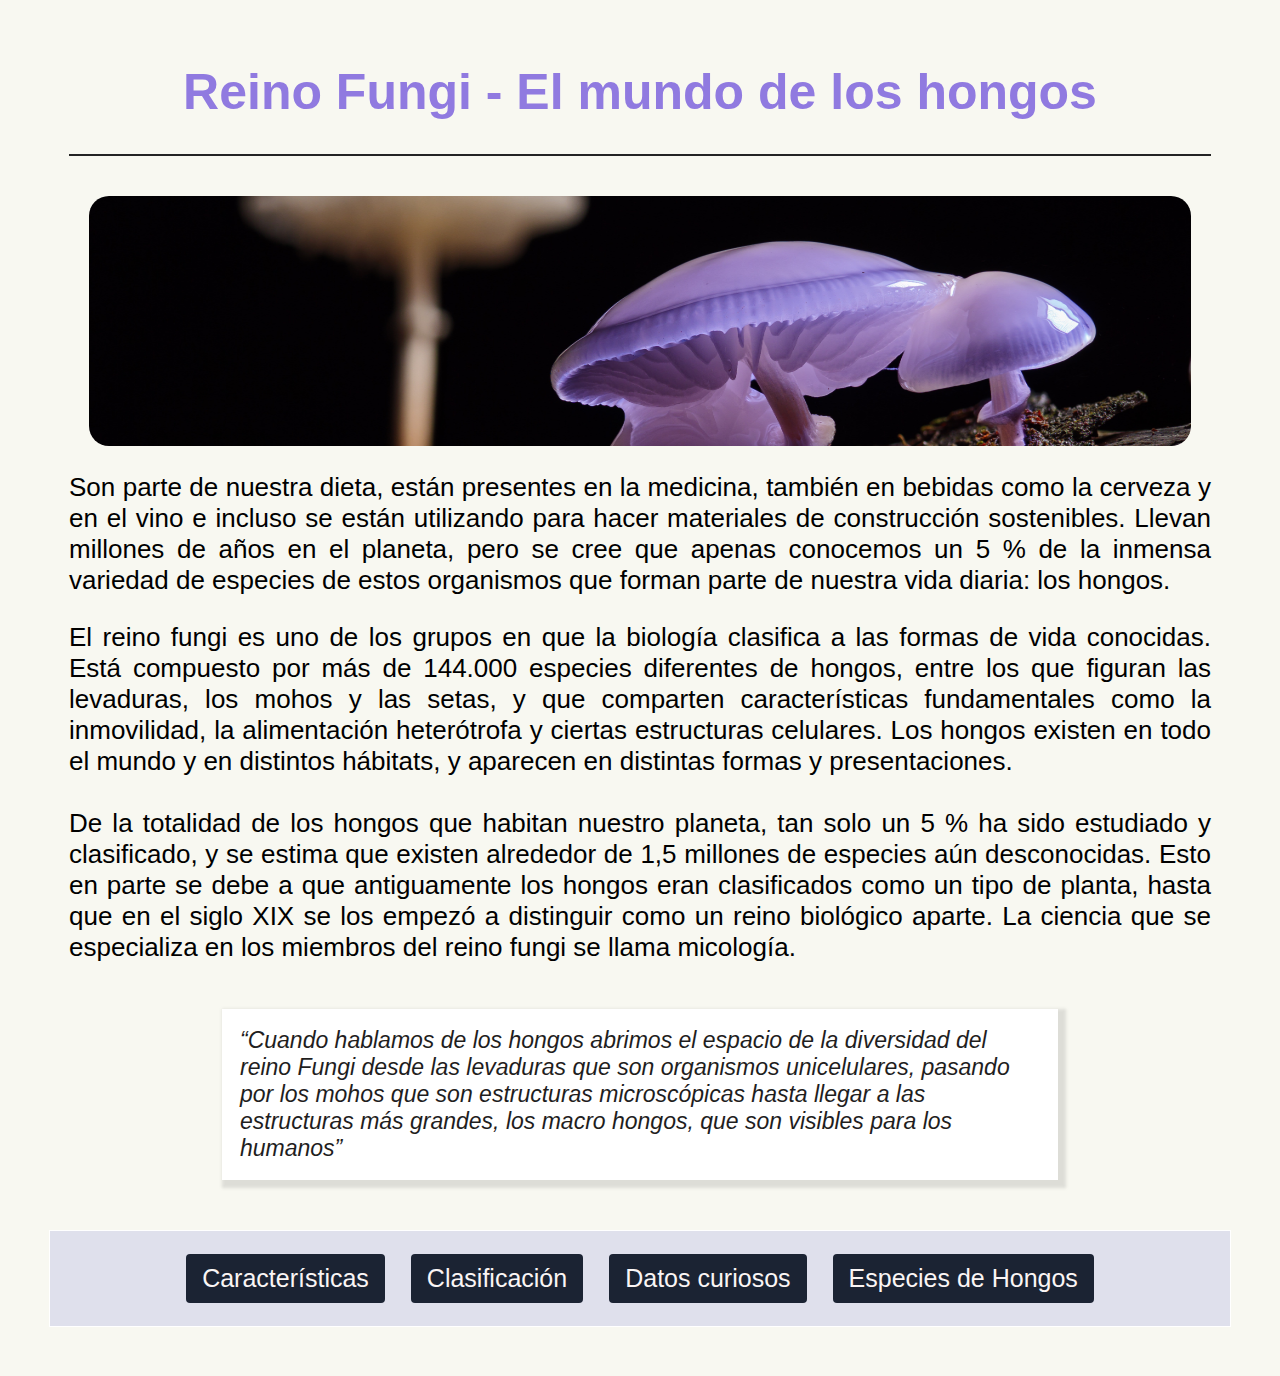
<file: Proyecto/index.html>
<!DOCTYPE html>
<html lang="en">
<head>
    <meta charset="UTF-8">
    <meta name="viewport" content="width=device-width, initial-scale=1.0">
    <link href="https://fonts.cdnfonts.com/css/al-handwriting-primary" rel="stylesheet">
    <link href="https://fonts.cdnfonts.com/css/cookbook" rel="stylesheet">
    <link href="https://fonts.cdnfonts.com/css/marmelad" rel="stylesheet">
    <link rel="stylesheet" href="style.css">
    <title>Hongos</title>
</head>
<body>
    <h1 id="t1">Reino Fungi - El mundo de los hongos</h1>
    <div class="separador">
    <hr>
</div>
   
    <div class="body">
         <div class="imagen">
  <img src="hongos.jpg" alt="Imagen de hongos">
</div>
        <p>Son parte de nuestra dieta, están presentes en la medicina, también en bebidas como la cerveza y en el vino e incluso se están utilizando para hacer materiales 
            de construcción sostenibles. Llevan millones de años en el planeta, pero se cree que apenas conocemos un 5 % de la inmensa variedad de especies de estos organismos 
            que forman parte de nuestra vida diaria: los hongos.</p>
        <p>El reino fungi es uno de los grupos en que la biología clasifica a las formas de vida conocidas. Está compuesto por más de 144.000 especies diferentes de hongos,
             entre los que figuran las levaduras, los mohos y las setas, y que comparten características fundamentales como la inmovilidad, la alimentación heterótrofa y ciertas
              estructuras celulares. Los hongos existen en todo el mundo y en distintos hábitats, y aparecen en distintas formas y presentaciones. <br>
            <br>De la totalidad de los hongos que habitan nuestro planeta, tan solo un 5 % ha sido estudiado y clasificado, y se estima que existen alrededor de 1,5 millones 
            de especies aún desconocidas. Esto en parte se debe a que antiguamente los hongos eran clasificados como un tipo de planta, hasta que en el siglo XIX se los empezó 
            a distinguir como un reino biológico aparte.
            La ciencia que se especializa en los miembros del reino fungi se llama micología.</p>
    </div>
    <div class="cita">
        “Cuando hablamos de los hongos abrimos el espacio de la diversidad del reino Fungi desde las levaduras que son organismos unicelulares, pasando por los mohos que son 
        estructuras microscópicas hasta llegar a las estructuras más grandes, los macro hongos, que son visibles para los humanos”
    </div>
    <div class="links">
    <a href="caracteristicas.html">Características</a>
    <a href="clasificacion.html">Clasificación</a>
    <a href="curiosidades.html">Datos curiosos</a>
    <a href="tipos.html">Especies de Hongos</a>
</div>
</body>
</html>
</file>
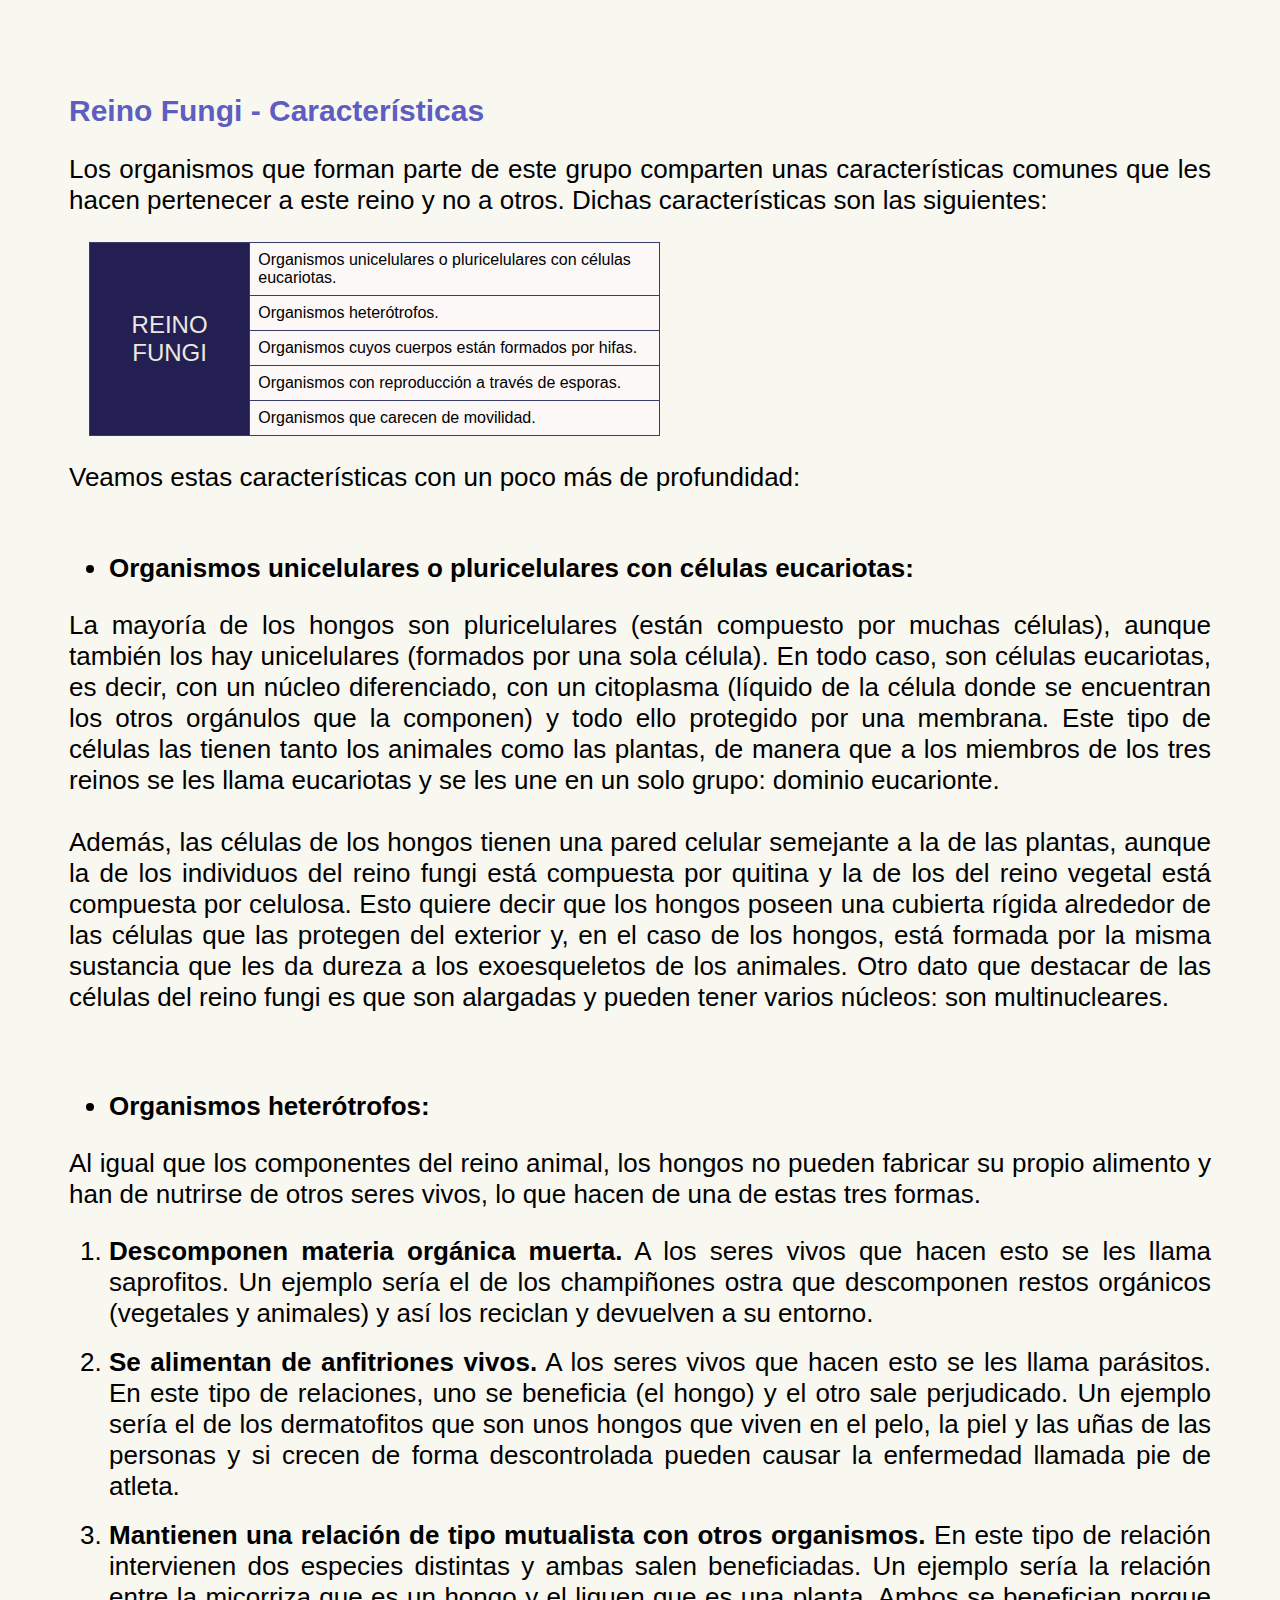
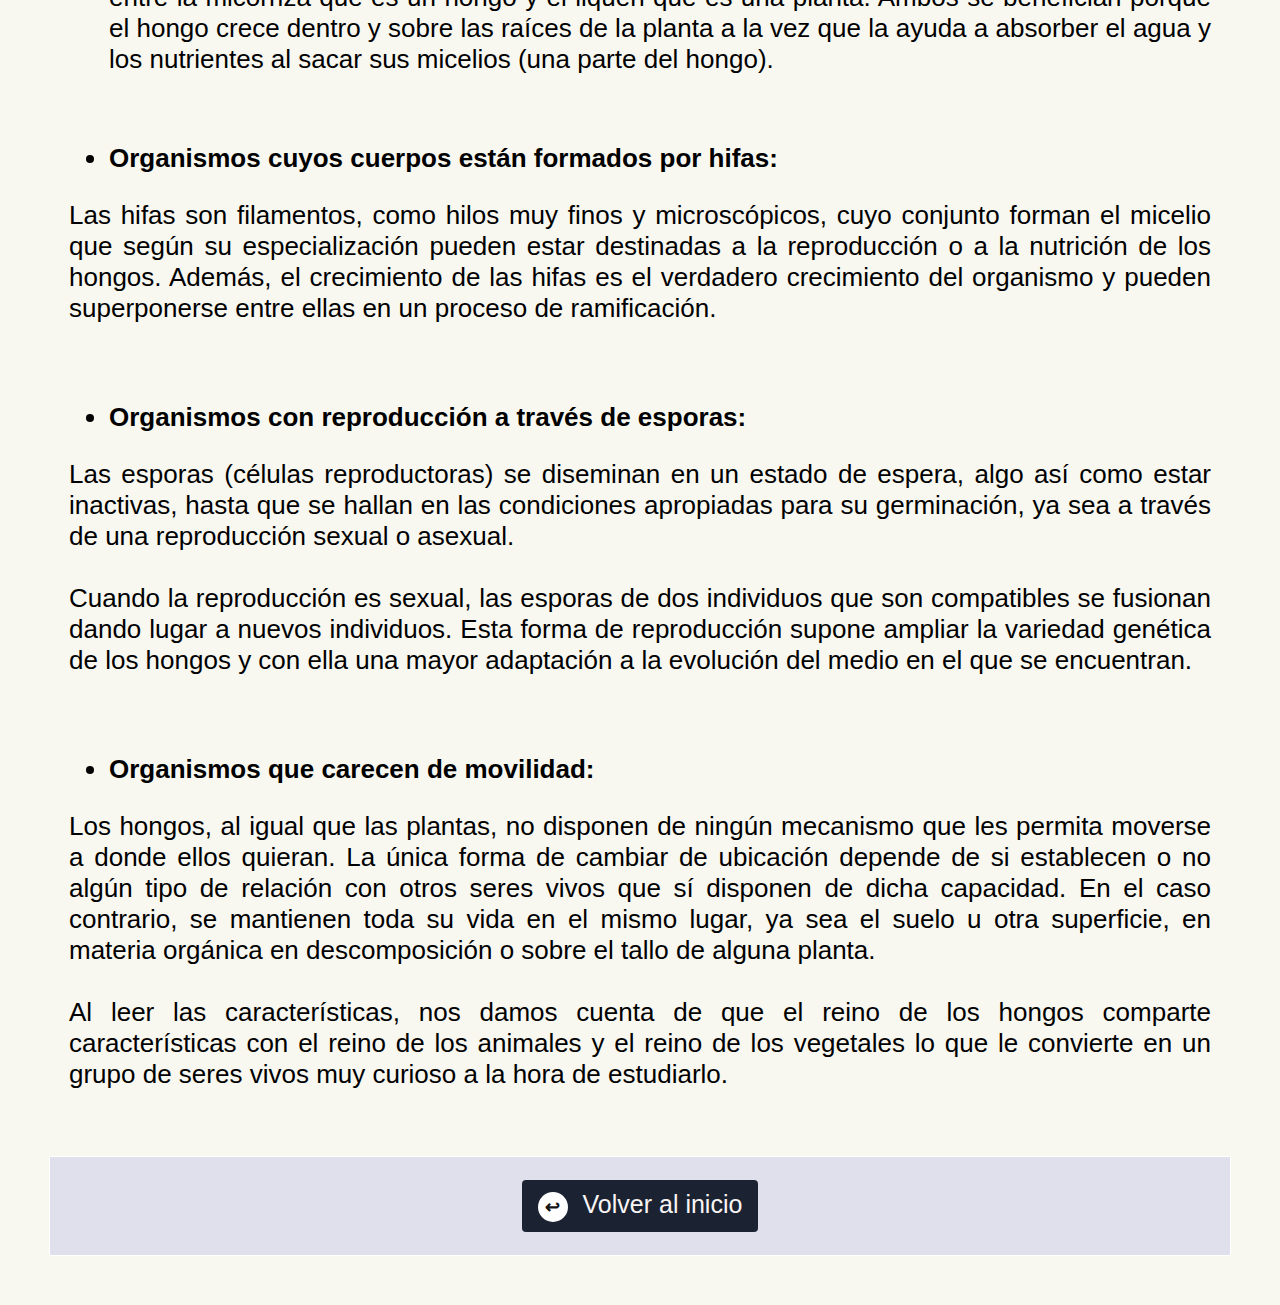
<file: Proyecto/caracteristicas.html>
<!DOCTYPE html>
<html lang="en">
<head>
    <meta charset="UTF-8">
    <meta name="viewport" content="width=device-width, initial-scale=1.0">
    <link rel="stylesheet" href="style.css">
    <link href="https://fonts.cdnfonts.com/css/marmelad" rel="stylesheet">
    <link href="https://fonts.cdnfonts.com/css/cookbook" rel="stylesheet">
    <link href="https://fonts.cdnfonts.com/css/al-handwriting-primary" rel="stylesheet">
    <title>Reino Fungi - Características</title>
</head>
<body>
    <div class="body">
        <h2 class="subt">Reino Fungi - Características</h2>
        <p>Los organismos que forman parte de este grupo comparten unas características comunes que les hacen pertenecer a este reino y no a otros. 
            Dichas características son las siguientes:</p>
            <div class="tbody">
            <table>
                <tr>
                  <td rowspan="5" id="t">REINO FUNGI</td>
                  <td>Organismos unicelulares o pluricelulares con células eucariotas.</td>
                </tr>
                <tr>
                  <td>Organismos heterótrofos.</td>
                </tr>
                <tr>
                  <td>Organismos cuyos cuerpos están formados por hifas.</td>
                </tr>
                <tr>
                  <td>Organismos con reproducción a través de esporas.</td>
                </tr>
                <tr>
                  <td>Organismos que carecen de movilidad.</td>
                </tr>
              </table>
            </div>
              <p>Veamos estas características con un poco más de profundidad:</p>
              <br>
        <ul>
            <li><b>Organismos unicelulares o pluricelulares con células eucariotas:</b></li>
        </ul>
        <p>La mayoría de los hongos son pluricelulares (están compuesto por muchas células), aunque también los hay unicelulares (formados por una sola célula). En todo caso, 
            son células eucariotas, es decir, con un núcleo diferenciado, con un citoplasma (líquido de la célula donde se encuentran los otros orgánulos que la componen) y todo
             ello protegido por una membrana. Este tipo de células las tienen tanto los animales como las plantas, de manera que a los miembros de los tres reinos se les llama
              eucariotas y se les une en un solo grupo: dominio eucarionte. <br> <br>
            Además, las células de los hongos tienen una pared celular semejante a la de las plantas, aunque la de los individuos del reino fungi está compuesta por quitina y la 
            de los del reino vegetal está compuesta por celulosa. Esto quiere decir que los hongos poseen una cubierta rígida alrededor de las células que las protegen del exterior 
            y, en el caso de los hongos, está formada por la misma sustancia que les da dureza a los exoesqueletos de los animales.            
            Otro dato que destacar de las células del reino fungi es que son alargadas y pueden tener varios núcleos: son multinucleares.</p>
            <br><br>
            <ul>
                <li><b>Organismos heterótrofos:</b></li>
            </ul>
            <p>Al igual que los componentes del reino animal, los hongos no pueden fabricar su propio alimento y han de nutrirse de otros seres vivos, lo que hacen de una 
                de estas tres formas.</p>
                <ol>
                    <li><b>Descomponen materia orgánica muerta.</b> A los seres vivos que hacen esto se les llama saprofitos.
                        Un ejemplo sería el de los champiñones ostra que descomponen restos orgánicos (vegetales y animales) y así los reciclan y devuelven a su entorno.</li>
                        <br>
                    <li><b>Se alimentan de anfitriones vivos.</b> A los seres vivos que hacen esto se les llama parásitos. En este tipo de relaciones, uno se beneficia (el hongo) y el otro sale perjudicado.
                        Un ejemplo sería el de los dermatofitos que son unos hongos que viven en el pelo, la piel y las uñas de las personas y si crecen de forma descontrolada pueden causar la enfermedad 
                        llamada pie de atleta.</li>
                        <br>
                        <li><b>Mantienen una relación de tipo mutualista con otros organismos.</b> En este tipo de relación intervienen dos especies distintas y ambas salen beneficiadas.
                            Un ejemplo sería la relación entre la micorriza que es un hongo y el liquen que es una planta. Ambos se benefician porque el hongo crece dentro y sobre las raíces de la planta 
                            a la vez que la ayuda a absorber el agua y los nutrientes al sacar sus micelios (una parte del hongo).</li>
                </ol>
                <br><br>
            <ul>
                <li><b>Organismos cuyos cuerpos están formados por hifas:</b></li>
            </ul>
            <p>Las hifas son filamentos, como hilos muy finos y microscópicos, cuyo conjunto forman el micelio que según su especialización pueden estar destinadas a la reproducción o a la nutrición de
                 los hongos. Además, el crecimiento de las hifas es el verdadero crecimiento del organismo y pueden superponerse entre ellas en un proceso de ramificación.</p>
                 <br><br>
            <ul>
                <li><b>Organismos con reproducción a través de esporas:</b></li>
            </ul>
            <p>Las esporas (células reproductoras) se diseminan en un estado de espera, algo así como estar inactivas, hasta que se hallan en las condiciones apropiadas para su germinación, 
                ya sea a través de una reproducción sexual o asexual. <br> <br>Cuando la reproducción es sexual, las esporas de dos individuos que son compatibles se fusionan dando lugar a nuevos 
                individuos. Esta forma de reproducción supone ampliar la variedad genética de los hongos y con ella una mayor adaptación a la evolución del medio en el que se encuentran.</p>
                <br><br>
            <ul>
                <li><b>Organismos que carecen de movilidad:</b></li>
            </ul>
            <p>Los hongos, al igual que las plantas, no disponen de ningún mecanismo que les permita moverse a donde ellos quieran. La única forma de cambiar de ubicación depende de si establecen 
                o no algún tipo de relación con otros seres vivos que sí disponen de dicha capacidad. En el caso contrario, se mantienen toda su vida en el mismo lugar, ya sea el suelo u otra superficie, 
                en materia orgánica en descomposición o sobre el tallo de alguna planta. <br><br>Al leer las características, nos damos cuenta de que el reino de los hongos comparte características con el 
                reino de los animales y el reino de los vegetales lo que le convierte en un grupo de seres vivos muy curioso a la hora de estudiarlo.</p>
    </div>
  <div class="links"><a href="index.html"><div class="flecha">↩</div> Volver al inicio</a></div>
</body>
</html>
</file>
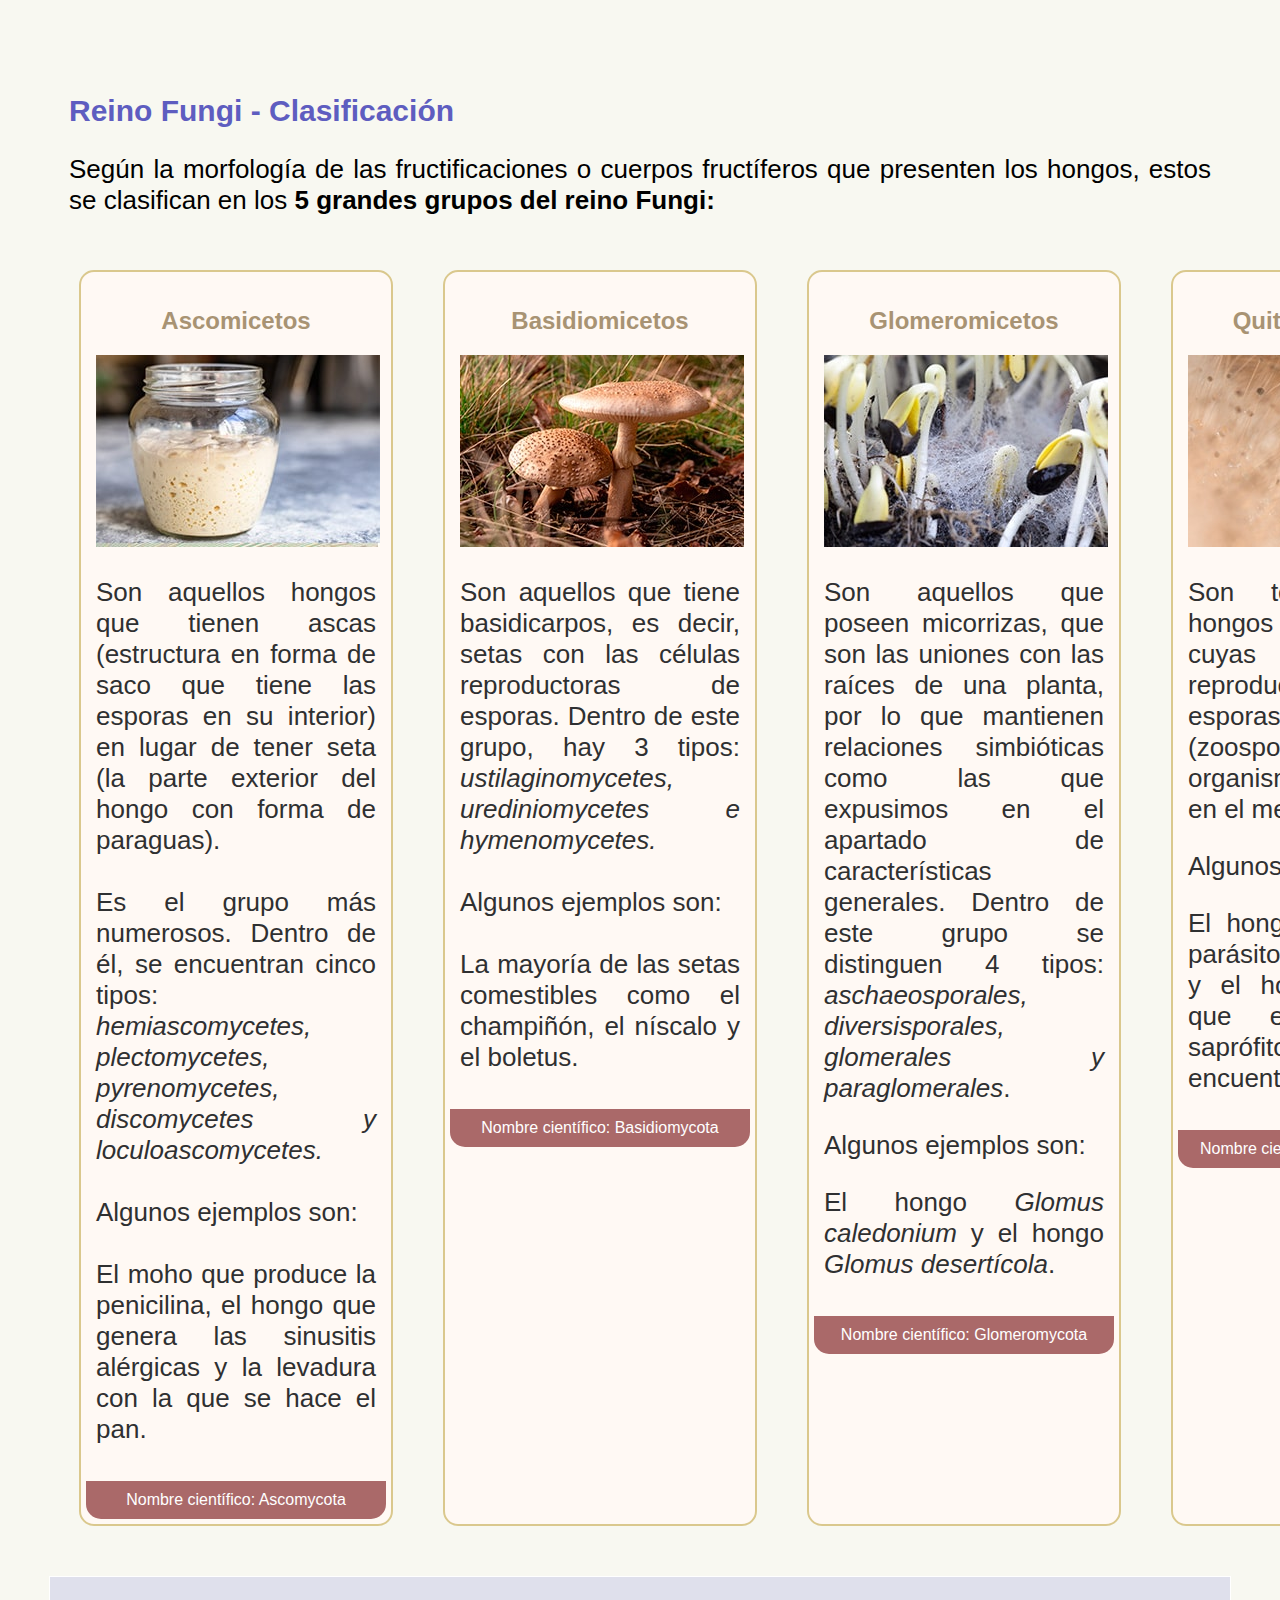
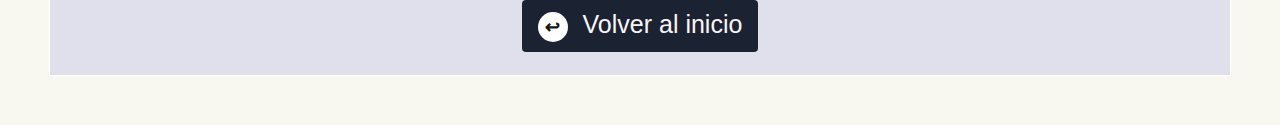
<file: Proyecto/clasificacion.html>
<!DOCTYPE html>
<html lang="en">
<head>
    <meta charset="UTF-8">
    <meta name="viewport" content="width=device-width, initial-scale=1.0">
    <link rel="stylesheet" href="style.css">
    <link href="https://fonts.cdnfonts.com/css/marmelad" rel="stylesheet">
    <link href="https://fonts.cdnfonts.com/css/al-handwriting-primary" rel="stylesheet">
    <title>Reino Fungi - Clasificación</title>
</head>
<body>
    <div class="body">
    <h2 class="subt">Reino Fungi - Clasificación</h2>
    <p>Según la morfología de las fructificaciones o cuerpos fructíferos que presenten los hongos, estos se clasifican en los <b>5 grandes grupos del reino Fungi:</b></p>
    <br>
    <div class="cards">

    <div class="card">
        <div class="contenido">
            <h2 id="titulo">Ascomicetos</h2>
            <img src="ascomicetos.jpg" alt="ascomicetos">
            <p>Son aquellos hongos que tienen ascas (estructura en forma de saco que tiene las esporas en su interior) en lugar de tener seta (la parte exterior del hongo 
                con forma de paraguas).
                <br><br>Es el grupo más numerosos. Dentro de él, se encuentran cinco tipos: <i>hemiascomycetes, plectomycetes, pyrenomycetes, discomycetes y loculoascomycetes.</i>
                <br><br>Algunos ejemplos son: <br><br>El moho que produce la penicilina, el hongo que genera las sinusitis alérgicas y la levadura con la que se hace el pan.
            </p>
        </div>
        <div class="pie">
            Nombre científico: Ascomycota
        </div>
    </div>

    <div class="card">
        <div class="contenido">
            <h2 id="titulo">Basidiomicetos</h2>
            <img src="basidiomicetos.jpg" alt="basidiomicetos">
            <p>Son aquellos que tiene basidicarpos, es decir, setas con las células reproductoras de esporas. 
                Dentro de este grupo, hay 3 tipos: <em>ustilaginomycetes, urediniomycetes e hymenomycetes.</em>
                    <br><br>Algunos ejemplos son: <br><br>La mayoría de las setas comestibles como el champiñón, el níscalo y el boletus.
            </p>
        </div>
        <div class="pie">
            Nombre científico: Basidiomycota
        </div>
    </div>

    <div class="card">
        <div class="contenido">
            <h2 id="titulo">Glomeromicetos</h2>
            <img src="glomeromicetos.jpg" alt="glomeromicetos">
            <p>Son aquellos que poseen micorrizas, que son las uniones con las raíces de una planta, por lo que mantienen relaciones simbióticas 
                como las que expusimos en el apartado de características generales. Dentro de este grupo se distinguen 4 tipos: <em>aschaeosporales, 
                    diversisporales, glomerales y paraglomerales</em>.</p>
            <p>Algunos ejemplos son:</p>
            <p>El hongo <em>Glomus caledonium</em> y el hongo <em>Glomus desertícola</em>.</p>
        </div>
        <div class="pie">
            Nombre científico: Glomeromycota
        </div>
    </div>

    <div class="card">
        <div class="contenido">
            <h2 id="titulo">Quitridiomicetos</h2>
            <img src="quitridiomicetos.jpg" alt="quitridiomicetos">
            <p>Son todos aquellos hongos microscópicos cuyas células reproductoras son esporas con flagelo (zoosporas). Suelen ser organismos que habitan en el medio acuático.</p>
            <p>Algunos ejemplos son:</p>
            <p>El hongo <em>Olpidium,</em> un parásito de las plantas, y el hongo <em>allomyces </em>que es un moho saprófito que se encuentra en el agua.</p>
        </div>
        <div class="pie">
            Nombre científico: Chytridiomycetes
        </div>
    </div>

    <div class="card">
        <div class="contenido">
            <h2 id="titulo">Zigomicetos</h2>
            <img src="zigomicetos.jpg" alt="zigomicetos">
            <p>Son aquellos cuyas esporas reciben el nombre de zigosporas y son capaces de aguantar mucho tiempo en condiciones adversas hasta que consiguen germinar.
                 A los individuos de este grupo se le conoce con el nombre común de mohos.</p>
            <p>Algunos ejemplos son:</p>
            <p>Los mohos que crecen en el pan y las frutas.</p>
        </div>
        <div class="pie">
            Nombre científico: Zygomycota
        </div>
    </div>

   </div>
</div>
<div class="links"><a href="index.html"><div class="flecha">↩</div> Volver al inicio</a></div>
</body>
</html>
</file>
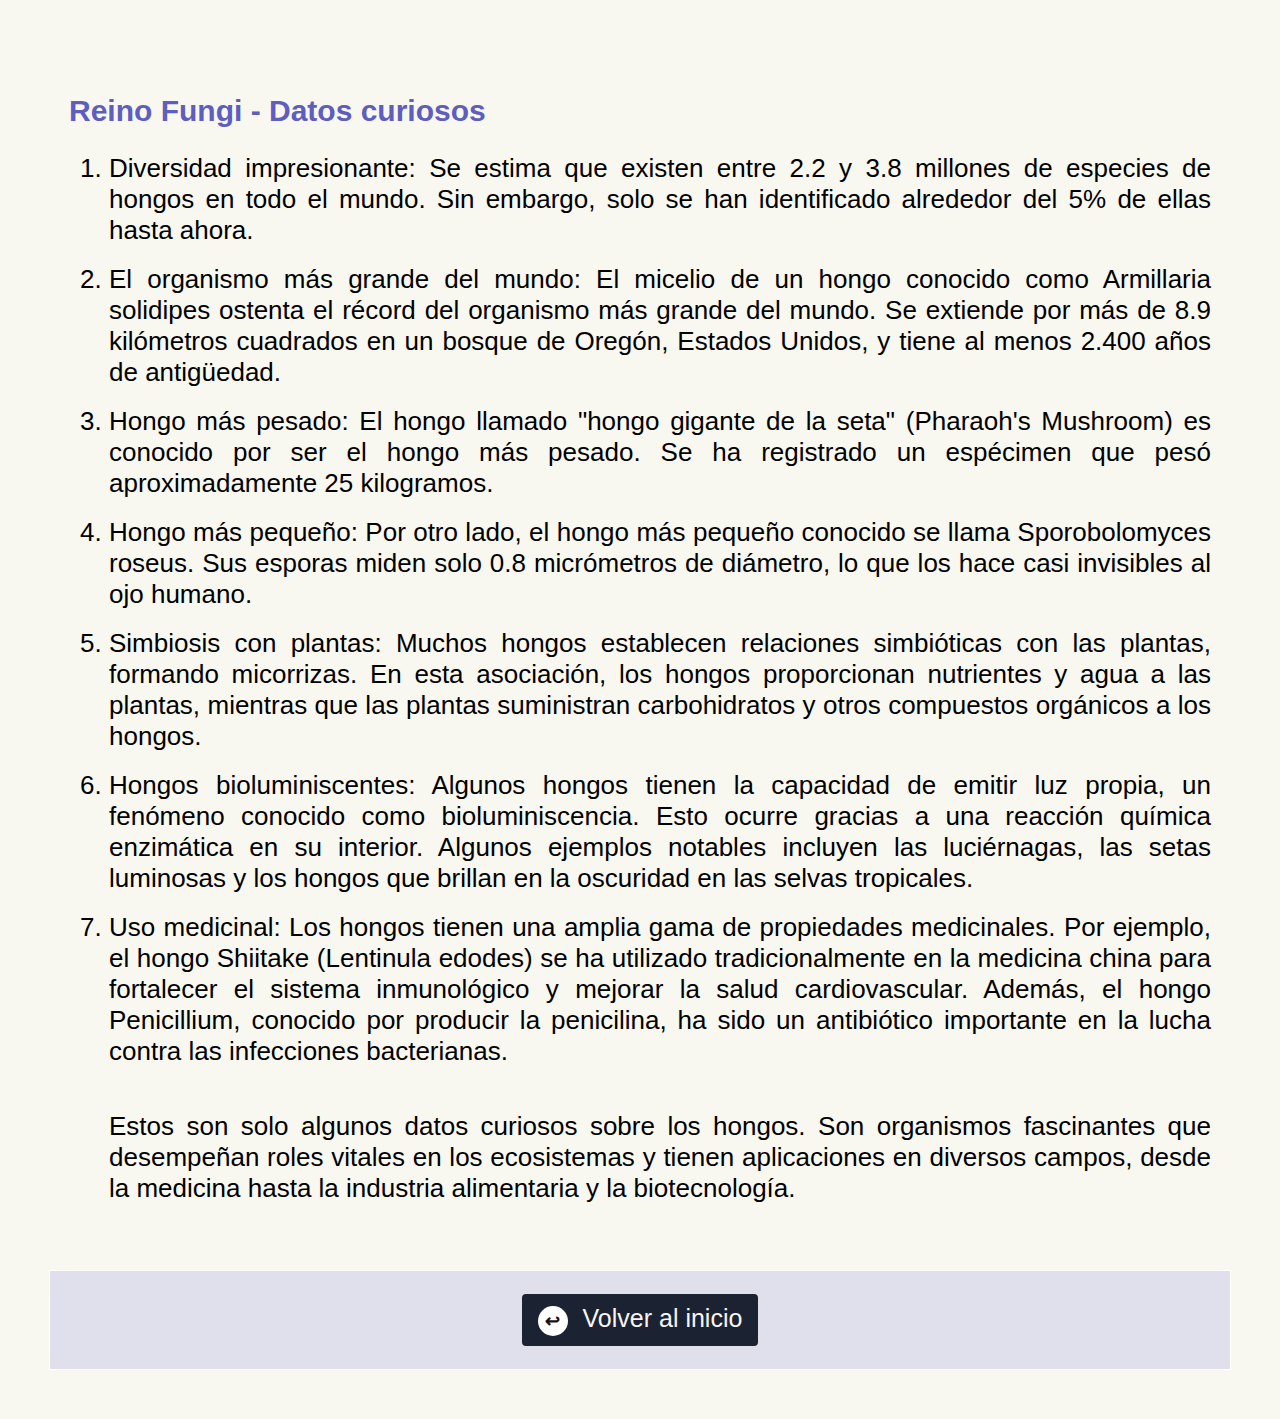
<file: Proyecto/curiosidades.html>
<!DOCTYPE html>
<html lang="en">
<head>
    <meta charset="UTF-8">
    <meta name="viewport" content="width=device-width, initial-scale=1.0">
    <link rel="stylesheet" href="style.css">
    <link href="https://fonts.cdnfonts.com/css/al-handwriting-primary" rel="stylesheet">
    <link href="https://fonts.cdnfonts.com/css/marmelad" rel="stylesheet">
    <title>Reino Fungi - Datos curiosos</title>
</head>
<body>
    <div class="body">
    <h2 class="subt">Reino Fungi - Datos curiosos</h2>
    <ol>
        <li>
            Diversidad impresionante: Se estima que existen entre 2.2 y 3.8 millones de especies de hongos en todo el mundo. 
            Sin embargo, solo se han identificado alrededor del 5% de ellas hasta ahora.</li> <br>
        <li>El organismo más grande del mundo: El micelio de un hongo conocido como Armillaria solidipes ostenta el récord del 
            organismo más grande del mundo. Se extiende por más de 8.9 kilómetros cuadrados en un bosque de Oregón, Estados Unidos, 
            y tiene al menos 2.400 años de antigüedad.</li><br>
        <li>Hongo más pesado: El hongo llamado "hongo gigante de la seta" (Pharaoh's Mushroom) es conocido por ser el 
                hongo más pesado. Se ha registrado un espécimen que pesó aproximadamente 25 kilogramos.</li><br>
        <li>Hongo más pequeño: Por otro lado, el hongo más pequeño conocido se llama Sporobolomyces roseus. Sus esporas 
            miden solo 0.8 micrómetros de diámetro, lo que los hace casi invisibles al ojo humano.</li><br>
        <li>Simbiosis con plantas: Muchos hongos establecen relaciones simbióticas con las plantas, formando micorrizas. 
            En esta asociación, los hongos proporcionan nutrientes y agua a las plantas, mientras que las plantas suministran
             carbohidratos y otros compuestos orgánicos a los hongos.</li><br>
        <li>Hongos bioluminiscentes: Algunos hongos tienen la capacidad de emitir luz propia, un fenómeno conocido como bioluminiscencia. 
            Esto ocurre gracias a una reacción química enzimática en su interior. Algunos ejemplos notables incluyen las luciérnagas, 
            las setas luminosas y los hongos que brillan en la oscuridad en las selvas tropicales.</li><br>
        <li>Uso medicinal: Los hongos tienen una amplia gama de propiedades medicinales. Por ejemplo, el hongo Shiitake (Lentinula edodes) 
            se ha utilizado tradicionalmente en la medicina china para fortalecer el sistema inmunológico y mejorar la salud cardiovascular. 
            Además, el hongo Penicillium, conocido por producir la penicilina, ha sido un antibiótico importante en la lucha contra las infecciones bacterianas.</li><br>
    </ul>
    <p>Estos son solo algunos datos curiosos sobre los hongos. Son organismos fascinantes que desempeñan roles vitales en los ecosistemas y 
        tienen aplicaciones en diversos campos, desde la medicina hasta la industria alimentaria y la biotecnología.</p>
</div>
    <div class="links"><a href="index.html"><div class="flecha">↩</div> Volver al inicio</a></div>
</body>
</html>
</file>
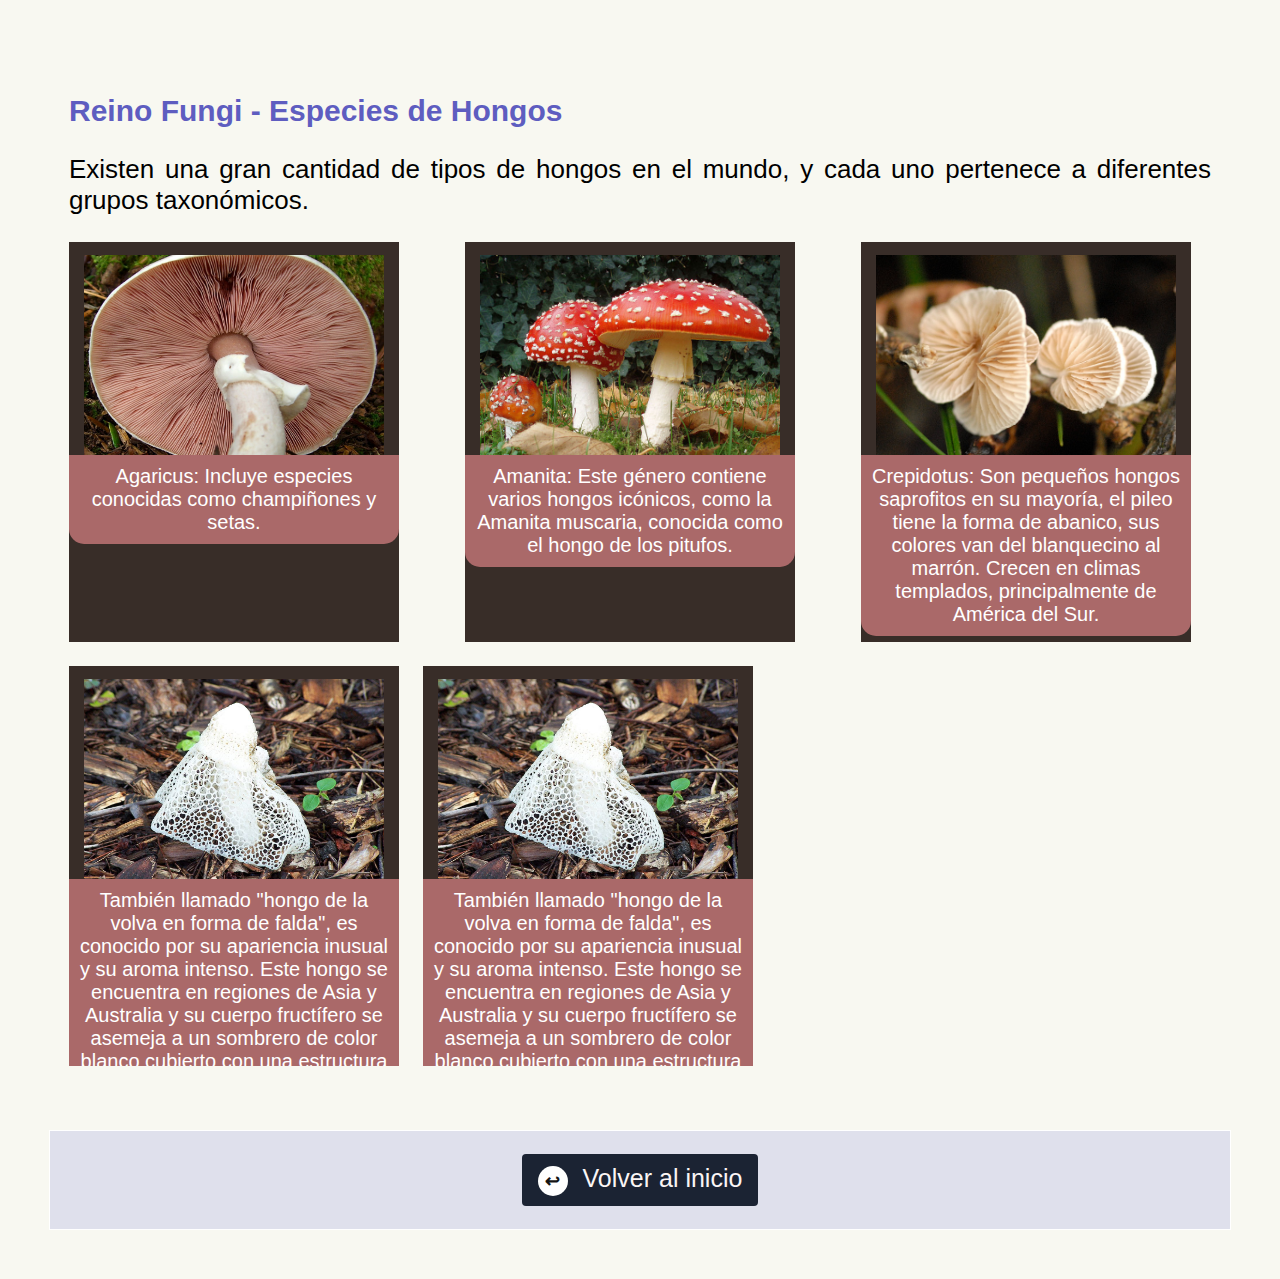
<file: Proyecto/tipos.html>
<!DOCTYPE html>
<html lang="en">
<head>
    <meta charset="UTF-8">
    <meta name="viewport" content="width=device-width, initial-scale=1.0">
    <link rel="stylesheet" href="style.css">
    <link href="https://fonts.cdnfonts.com/css/cookbook" rel="stylesheet">
    <link href="https://fonts.cdnfonts.com/css/al-handwriting-primary" rel="stylesheet">
    <link href="https://fonts.cdnfonts.com/css/marmelad" rel="stylesheet">
    <title>Reino Fungi - especies de Hongos</title>
</head>
<body>
    <div class="body">
    <h2 class="subt">Reino Fungi - Especies de Hongos</h2>
    <p>Existen una gran cantidad de tipos de hongos en el mundo, y cada uno pertenece a diferentes grupos taxonómicos.</p>
        
        <div class="bloque">
        <div class="contenedorimg"><img src="agaricus.jpg" alt=""></div>
        <div class="pie">
        Agaricus: Incluye especies conocidas como champiñones y setas.
        </div>
        </div>

        <div class="bloque">
            <div class="contenedorimg"><img src="amanita.jpg" alt=""></div>
            <div class="pie">Amanita: Este género contiene varios hongos icónicos, como la Amanita muscaria, conocida como el hongo de los pitufos.
        </div>
            </div>
    
         
        <div class="bloque">
            <div class="contenedorimg"><img src="crepidotus.jpg" alt=""></div>
            <div class="pie">Crepidotus: Son pequeños hongos saprofitos en su mayoría, el pileo tiene la forma de abanico, sus colores van del blanquecino al marrón. 
            Crecen en climas templados, principalmente de América del Sur.
        </div>
            </div>   

        
        <div class="bloque">
            <div class="contenedorimg"><img src="dictyophora.jpg" alt=""></div>
            <div class="pie">También llamado "hongo de la volva en forma de falda", es conocido por su apariencia inusual y su aroma intenso. Este hongo 
            se encuentra en regiones de Asia y Australia y su cuerpo fructífero se asemeja a un sombrero de color blanco cubierto con una estructura en forma de falda.
        </div>
        </div>  

        <div class="bloque">
            <div class="contenedorimg"><img src="dictyophora.jpg" alt=""></div>
            <div class="pie">También llamado "hongo de la volva en forma de falda", es conocido por su apariencia inusual y su aroma intenso. Este hongo 
            se encuentra en regiones de Asia y Australia y su cuerpo fructífero se asemeja a un sombrero de color blanco cubierto con una estructura en forma de falda.
        </div>
        </div>  
</div>
    <div class="links"><a href="index.html"><div class="flecha">↩</div> Volver al inicio</a></div>
</body>
</html>
</file>
<file: Proyecto/style.css>
body{
    background-color: rgb(248, 248, 241);
    margin: 15px;
  padding: 14px;
}
a {
      display: inline-block;
      margin: 13px;
      padding: 10px 16px;
      background-color: #1b2333;;
      color: #faf5f5;
      text-decoration: none;
      border-radius: 4px;
      transition: background-color 0.4s ease;
      font-family: 'Marmelad', sans-serif;
}
a:hover {
    background-color: #ffffff;
    color: #2e2457;
}
#t1{
    text-align: center;
    font-family: 'AL Handwriting Primary', sans-serif;
    font-family: 'AL Handwriting Primary 2', sans-serif;
    color: #907ae0; 
    font-size: 50px;                                           
}
.subt{
    font-family: 'Marmelad', sans-serif;
    font-size: 30px;
    color: #5e5dc0; 
}

.body{
    padding: 20px;
    text-align: justify;
    margin: 20px;
}

p, li{
    font-family: 'AL Handwriting Primary', sans-serif;
    font-family: 'AL Handwriting Primary 2', sans-serif;
    font-size: 26px;
}
.imagen {
    margin-left: 20px;
    margin-right: 20px;
    text-align: center;
    width: auto;
  }
  
  .imagen img {
    display: block;
    width: 100%;
    max-width: 100%;
    height: 250px;
    border-radius: 20px;
  }
.cita{
    background-color: rgb(255, 255, 255);
    color: rgb(31, 30, 30);
    font-family: 'Cookbook Normal', sans-serif;
    font-size: 23px;
    font-style: italic;
    width: 800px;
    padding: 18px;
    margin: auto;
    margin-top: -20px;
    margin-bottom: 50px;
    box-shadow: 4px 4px 3px 4px#5f5c5c2c;
}
table{
    border-collapse: collapse;
    width: 50%;
    margin: 20px;

  }
  
  td{
    background-color: rgb(252, 248, 248);
    border: 1px solid rgb(55, 60, 104);
    padding: 8px; 
    text-align: left;
    font-family: 'Lucida Sans', 'Lucida Sans Regular', 'Lucida Grande', 'Lucida Sans Unicode', Geneva, Verdana, sans-serif;
  }
  #t{
    background-color: #231f53;
    font-size: 24px;
    color: rgb(236, 231, 222);
    text-align: center;
    font-family: 'AL Handwriting Primary', sans-serif;
  }
.cards{
    display: flex;
    flex-direction: row;
}

  .card{
    
    margin: 10px;
    width: 300px;
    background-color: #fff9f4;
    color: #2f3031;
    border: 2px solid #dac88d;
    display:flex;
    flex-direction:column;
    border-radius:15px;
    transition: all 400ms ease;
    cursor: default;
    padding: 5px;
    margin-right: 40px;
    font-family: 'Trebuchet MS', 'Lucida Sans Unicode', 'Lucida Grande', 'Lucida Sans', Arial, sans-serif;
}
.card:hover{
    
    transform: translateY(-3%);
}

#titulo{
    color: #a89373;
    font-family: 'Marmelad', sans-serif;
    text-align: center;
}
.contenido{
    padding: 10px;
    text-align: justify;
}
.pie{
    background-color: rgb(170, 105, 105);
    color: rgb(255, 255, 255);
    text-align: center;
    border-radius: 0 0 15px 15px;
    padding: 10px;
    margin-bottom: auto;
}
#foot{
    background-color: rgb(146, 126, 184);
    color: rgb(255, 255, 255);
    text-align: center;
    border-radius:0 0 15px 15px;
    padding: 10px;
    margin-top: 95px;
}
#b{
    background-color: rgb(146, 126, 184);
    color: rgb(255, 255, 255);
    text-align: center;
    border-radius:0 0 15px 15px;
    padding: 10px;
    margin-top: 140px;
}
#z, #q{
    background-color: rgb(146, 126, 184);
    color: rgb(255, 255, 255);
    text-align: center;
    border-radius:0 0 15px 15px;
    padding: 10px;
    margin-top: 130px;
}

.links{
  display: flex;
  block-size: auto;
  justify-content: center;
  border: 1px solid #ffffff;
  padding: 10px;
  margin: 20px;
  font-size: 25px;
  background-color: #dfe0ec;
}
.flecha{
    display: inline-flex;
    align-items: center;
    justify-content: center;
    width: 30px;
    height: 30px;
    background-color: #ffffff; 
    color: #141414;
    margin-right: 8px;
    border-radius: 50%;
    font-size: 18px;
    font-weight: bold;

}
hr{
    border: none;
    height: 2px;
    background-color: #242424; 
    margin-left: 40px;
    margin-right: 40px;
}
.bloque{
    color: white;
    background-color: #382d28;
    font-family: 'AL Handwriting Primary', sans-serif;
    font-size: 20px;
    width: 330px;
    text-align: center;
    margin-bottom: 20px;
    display: inline-block;
    margin-right: 20px;
    height: 400px; /* Establecer una altura fija para todos los bloques */
    overflow: hidden;
}
.contenedorimg{
    display: flex;
    justify-content: center;
    align-items: center;
}
.contenedorimg img{
    margin-top: 13px;
    width: 300px; /* Ajusta el ancho deseado */
    height: 200px; /* Ajusta la altura deseada */
    margin-left: 7px;
    margin-right: 7px; /* Espacio entre las imágenes, si lo deseas */
}
</file>
